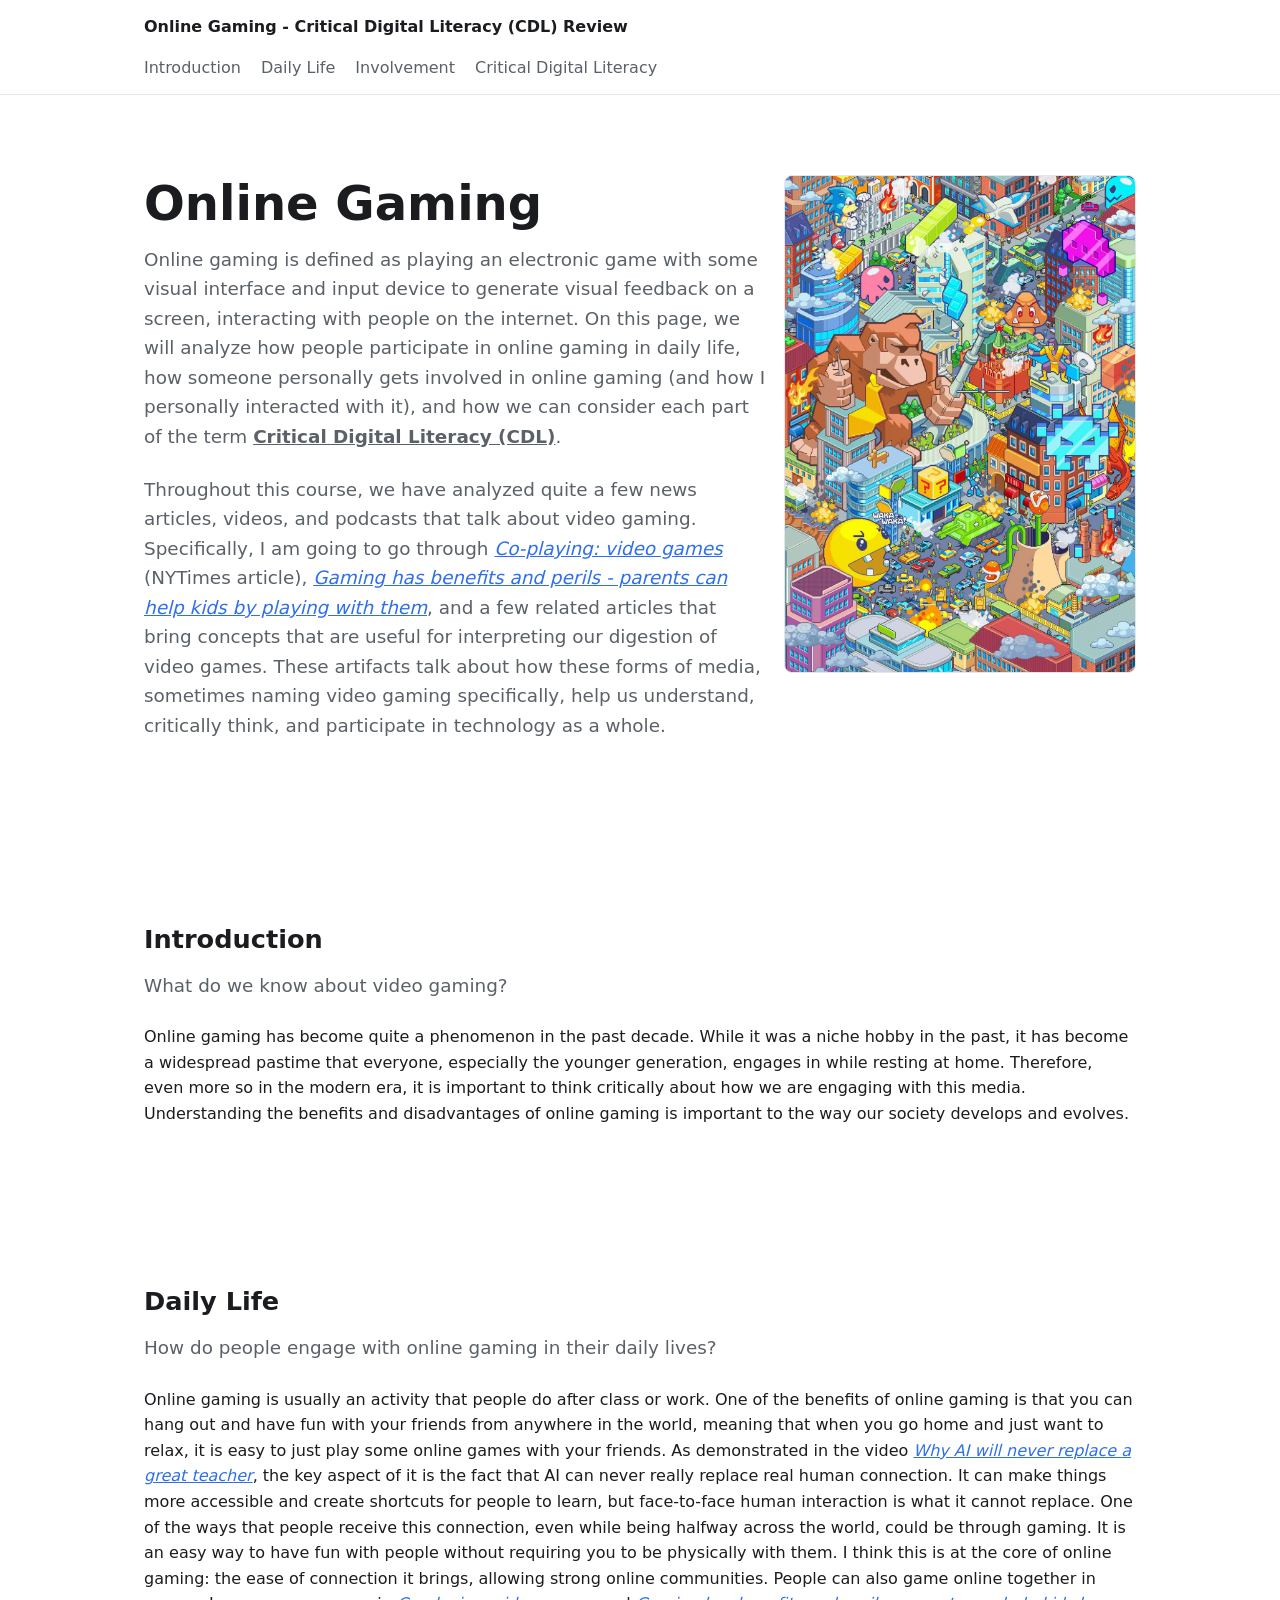
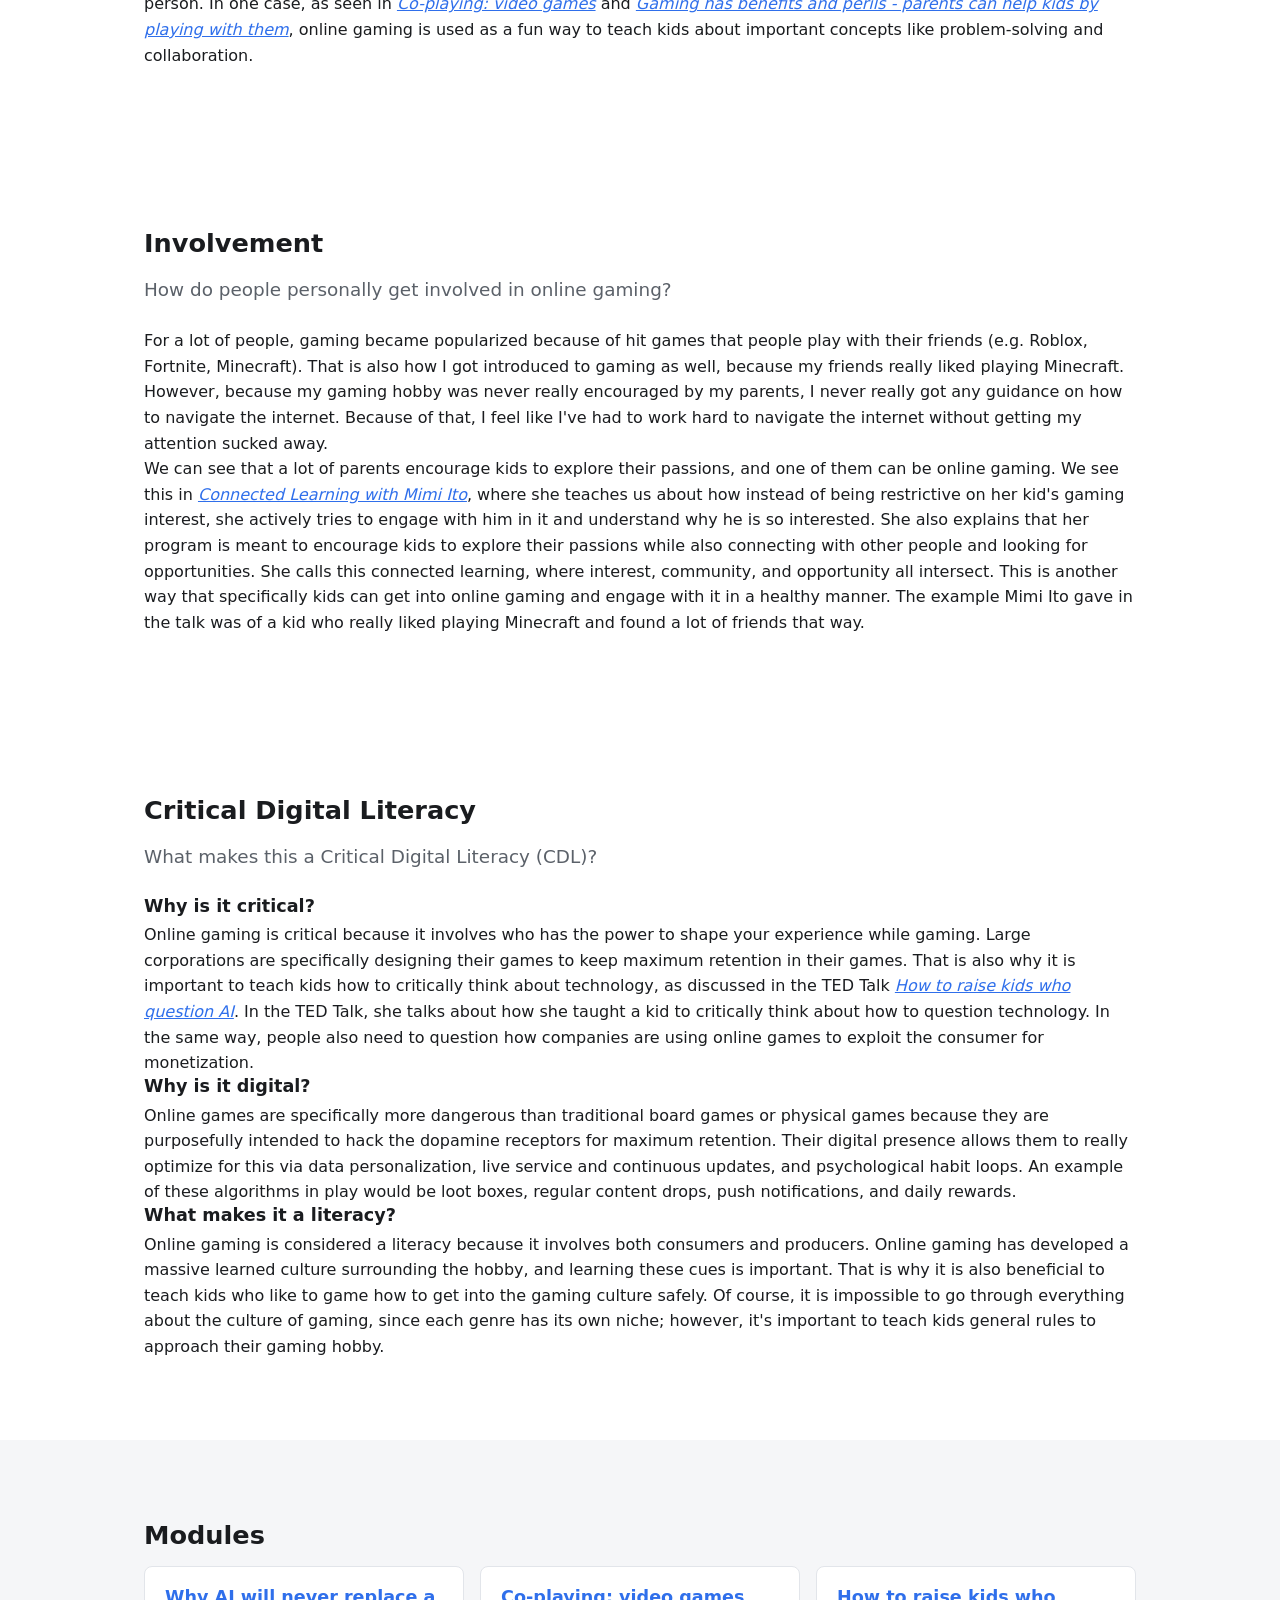
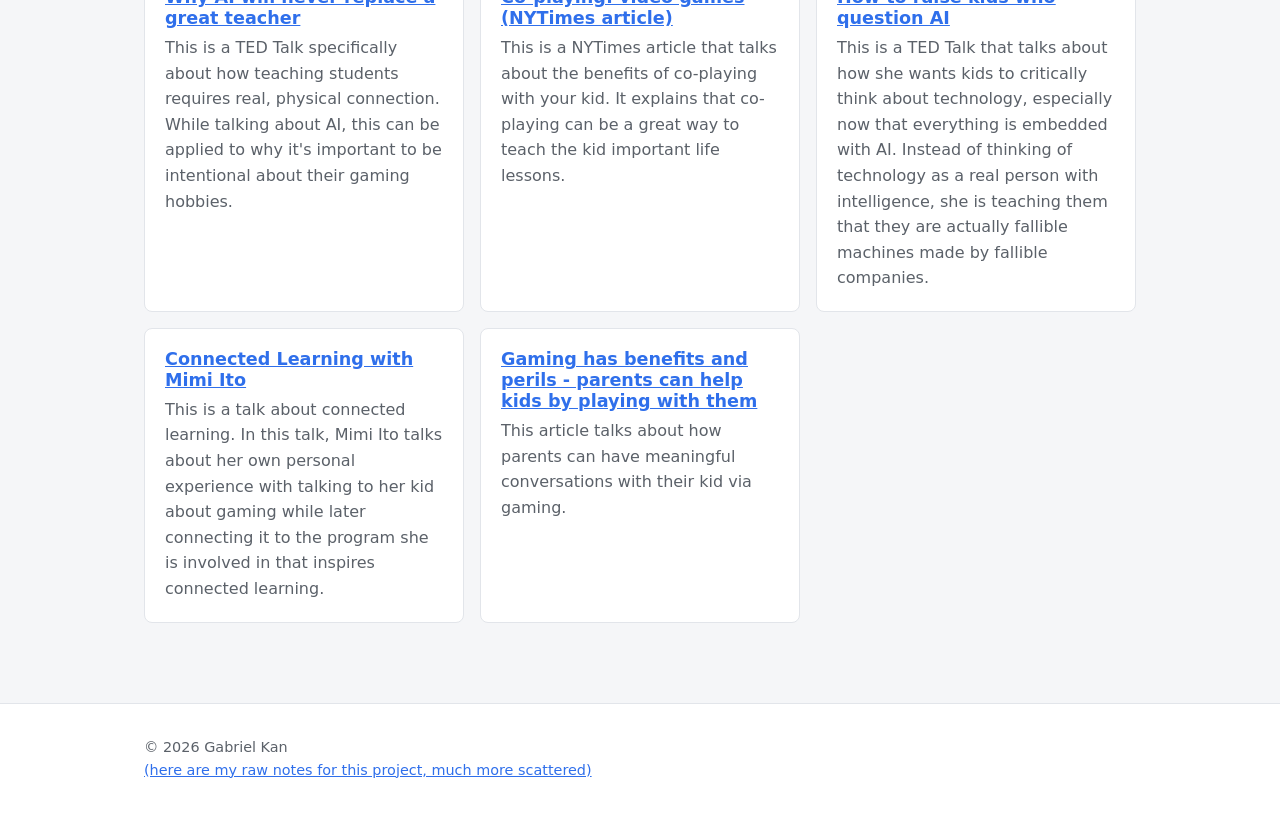
<file: index.html>
<!DOCTYPE html>
<html lang="en">
<head>
  <meta charset="UTF-8" />
  <meta name="viewport" content="width=device-width, initial-scale=1.0" />
  <title>Online Gaming</title>
  <meta name="description" content="A Critical Digital Literacy review of online gaming: how people engage with it in daily life, how they get involved, and what makes it a critical digital literacy." />
  <link rel="icon" href="gaming_icon.png" />
  <link rel="stylesheet" href="css/style.css" />
</head>
<body>
  <header class="site-header">
    <div class="container header-inner">
      <a class="logo" href="./">Online Gaming - Critical Digital Literacy (CDL) Review</a>
      <nav class="nav">
        <a href="#introduction">Introduction</a>
        <a href="#dailylife">Daily Life</a>
        <a href="#involvement">Involvement</a>
        <a href="#term">Critical Digital Literacy</a>
      </nav>
    </div>
  </header>

  <main>
    <section class="hero">
      <div class="container">
        <div class="hero-split">
          <div class="hero-text">
            <h1>Online Gaming</h1>
            <p class="lead">
              Online gaming is defined as playing an electronic game with some visual interface and input device to generate visual feedback on a screen,
              interacting with people on the internet. On this page, we will analyze how people participate in online gaming in daily life,
              how someone personally gets involved in online gaming (and how I personally interacted with it), and how we can consider each part of
              the term <b><u>Critical Digital Literacy (CDL)</u></b>.
            </p>
            <p class="lead">
              Throughout this course, we have analyzed quite a few news articles, videos, and podcasts that talk about video gaming.
              Specifically, I am going to go through <a href="#module-coplaying"><i>Co-playing: video games</i></a> (NYTimes article),
              <a href="#module-perils"><i>Gaming has benefits and perils - parents can help kids by playing with them</i></a>,
              and a few related articles that bring concepts that are useful for interpreting
              our digestion of video games. These artifacts talk about how these forms of media, sometimes naming video gaming specifically,
              help us understand, critically think, and participate in technology as a whole.
            </p>
          </div>  
          <img class="hero-img" src="pixel_art_background.jpg" alt="Pixel art gaming background">
        </div>
      </div>
    </section>

    <section id="introduction" class="hero">
      <div class="container">
        <h2>Introduction</h2>
        <p class="lead">What do we know about video gaming?</p>
        <p>Online gaming has become quite a phenomenon in the past decade. While it was a niche hobby in the past,
          it has become a widespread pastime that everyone, especially the younger generation, engages in while resting at home.
          Therefore, even more so in the modern era, it is important to think critically about how we are engaging with this
          media. Understanding the benefits and disadvantages of online gaming is important to the way our society develops
          and evolves.
        </p>
      </div>
    </section>

    <section id="dailylife" class="hero">
      <div class="container">
        <h2>Daily Life</h2>
        <p class="lead">How do people engage with online gaming in their daily lives?</p>
        <p>Online gaming is usually an activity that people do after class or work. One of the benefits of online gaming is that
          you can hang out and have fun with your friends from anywhere in the world, meaning that when you go home and just want to relax,
          it is easy to just play some online games with your friends. As demonstrated in the video
          <a href="#module-ai-teacher"><i>Why AI will never replace a great teacher</i></a>,
          the key aspect of it is the fact that AI can never really replace real human connection. It can make things more accessible and
          create shortcuts for people to learn, but face-to-face human interaction is what it cannot replace. One of the ways
          that people receive this connection, even while being halfway across the world, could be through gaming. It is an easy way to have
          fun with people without requiring you to be physically with them. I think this is at the core of online gaming: the
          ease of connection it brings, allowing strong online communities. People can also game online together in person. In one case,
          as seen in <a href="#module-coplaying"><i>Co-playing: video games</i></a> and <a href="#module-perils"><i>Gaming has benefits and perils - parents can help kids by playing with them</i></a>,
          online gaming is used as a fun way to teach kids about important concepts like
          problem-solving and collaboration.
        </p>
      </div>
    </section>

    <section id="involvement" class="hero">
      <div class="container">
        <h2>Involvement</h2>
        <p class="lead">How do people personally get involved in online gaming?</p>
        <p>
          For a lot of people, gaming became popularized because of hit games that people play with their friends (e.g. Roblox,
          Fortnite, Minecraft). That is also how I got introduced to gaming as well, because my friends really liked playing Minecraft.
          However, because my gaming hobby was never really encouraged by my parents, I never really got any guidance on how to navigate the internet.
          Because of that, I feel like I've had to work hard to navigate the internet without getting my attention sucked away.
        </p>
        <p>
          We can see that a lot of parents encourage kids to explore their passions, and one of them can be online gaming. We see
          this in <a href="#module-connected-learning"><i>Connected Learning with Mimi Ito</i></a>, where she teaches us about how instead of being restrictive on her kid's gaming
          interest, she actively tries to engage with him in it and understand why he is so interested. She also explains that her program
          is meant to encourage kids to explore their passions while also connecting with other people and looking for opportunities. She
          calls this connected learning, where interest, community, and opportunity all intersect. This is another way that specifically
          kids can get into online gaming and engage with it in a healthy manner. The example Mimi Ito gave in the talk was of a kid who
          really liked playing Minecraft and found a lot of friends that way.
        </p>
      </div>
    </section>

    <section id="term" class="hero">
      <div class="container">
        <h2>Critical Digital Literacy</h2>
        <p class="lead">What makes this a Critical Digital Literacy (CDL)?</p>
        <h3>Why is it critical?</h3>
        <p>
          Online gaming is critical because it involves who has the power to shape your experience while gaming. Large corporations
          are specifically designing their games to keep maximum retention in their games. That is also why it is important to teach kids
          how to critically think about technology, as discussed in the TED Talk
          <a href="#module-question-ai"><i>How to raise kids who question AI</i></a>. In the TED Talk, she talks
          about how she taught a kid to critically think about how to question technology. In the same way, people also need to question
          how companies are using online games to exploit the consumer for monetization.
        </p>
        <h3>Why is it digital?</h3>
        <p>
          Online games are specifically more dangerous than traditional board games or physical games because they are purposefully
          intended to hack the dopamine receptors for maximum retention. Their digital presence allows them to really optimize for
          this via data personalization, live service and continuous updates, and psychological habit loops. An example of these algorithms
          in play would be loot boxes, regular content drops, push notifications, and daily rewards.
        </p>
        <h3>What makes it a literacy?</h3>
        <p>
          Online gaming is considered a literacy because it involves both consumers and producers. Online gaming has developed
          a massive learned culture surrounding the hobby, and learning these cues is important. That is why it is also beneficial
          to teach kids who like to game how to get into the gaming culture safely. Of course, it is impossible to go through everything
          about the culture of gaming, since each genre has its own niche; however, it's important to teach kids general rules to approach
          their gaming hobby.
        </p>
      </div>
    </section>

    <section id="modules" class="hero section-alt">
      <div class="container">
        <h2>Modules</h2>
        <div class="grid">
          <article class="card" id="module-ai-teacher">
            <a href="https://www.ted.com/talks/matt_wu_why_ai_will_never_replace_a_great_teacher?utm_campaign=tedspread&amp;utm_medium=referral&amp;utm_source=tedcomshare" target="_blank" rel="noopener noreferrer">
              <h3>Why AI will never replace a great teacher</h3>
            </a>
            <p>This is a TED Talk specifically about how teaching students requires real, physical connection. While talking about AI,
              this can be applied to why it's important to be intentional about their gaming hobbies.
            </p>
          </article>
          <article class="card" id="module-coplaying">
            <a href="https://www.nytimes.com/2022/06/17/business/ready-player-two-or-three.html?unlocked_article_code=1.21A.oaU3.JiTWK9RVFeW9&amp;smid=url-share" target="_blank" rel="noopener noreferrer">
              <h3>Co-playing: video games (NYTimes article)</h3>
            </a>
            <p>This is a NYTimes article that talks about the benefits of co-playing with your kid. It explains that co-playing can be a
              great way to teach the kid important life lessons.
            </p>
          </article>
          <article class="card" id="module-question-ai">
            <a href="https://www.ted.com/talks/randi_williams_how_to_raise_kids_who_question_ai" target="_blank" rel="noopener noreferrer">
              <h3>How to raise kids who question AI</h3>
            </a>
            <p>This is a TED Talk that talks about how she wants kids to critically think about technology, especially now that everything
              is embedded with AI. Instead of thinking of technology as a real person with intelligence, she is teaching them that they
              are actually fallible machines made by fallible companies.
            </p>
          </article>
          <article class="card" id="module-connected-learning">
            <a href="https://www.youtube.com/watch?v=FgxeozfbiFw" target="_blank" rel="noopener noreferrer">
              <h3>Connected Learning with Mimi Ito</h3>
            </a>
            <p>This is a talk about connected learning. In this talk, Mimi Ito talks about her own personal experience
              with talking to her kid about gaming while later connecting it to the program she is involved in that inspires connected learning.
            </p>
          </article>
          <article class="card" id="module-perils">
            <a href="https://theconversation.com/gaming-has-benefits-and-perils-parents-can-help-kids-by-playing-with-them-151744" target="_blank" rel="noopener noreferrer">
              <h3>Gaming has benefits and perils - parents can help kids by playing with them</h3>
            </a>
            <p>
              This article talks about how parents can have meaningful conversations with their kid via gaming.
            </p>
          </article>
        </div>
      </div>
    </section>
  </main>

  <footer class="site-footer">
    <div class="container">
      <p>&copy; 2026 Gabriel Kan</p>
      <a href="notes.html" target="_blank" rel="noopener noreferrer"><p>(here are my raw notes for this project, much more scattered)</p></a>
    </div>
  </footer>
</body>
</html>
</file>
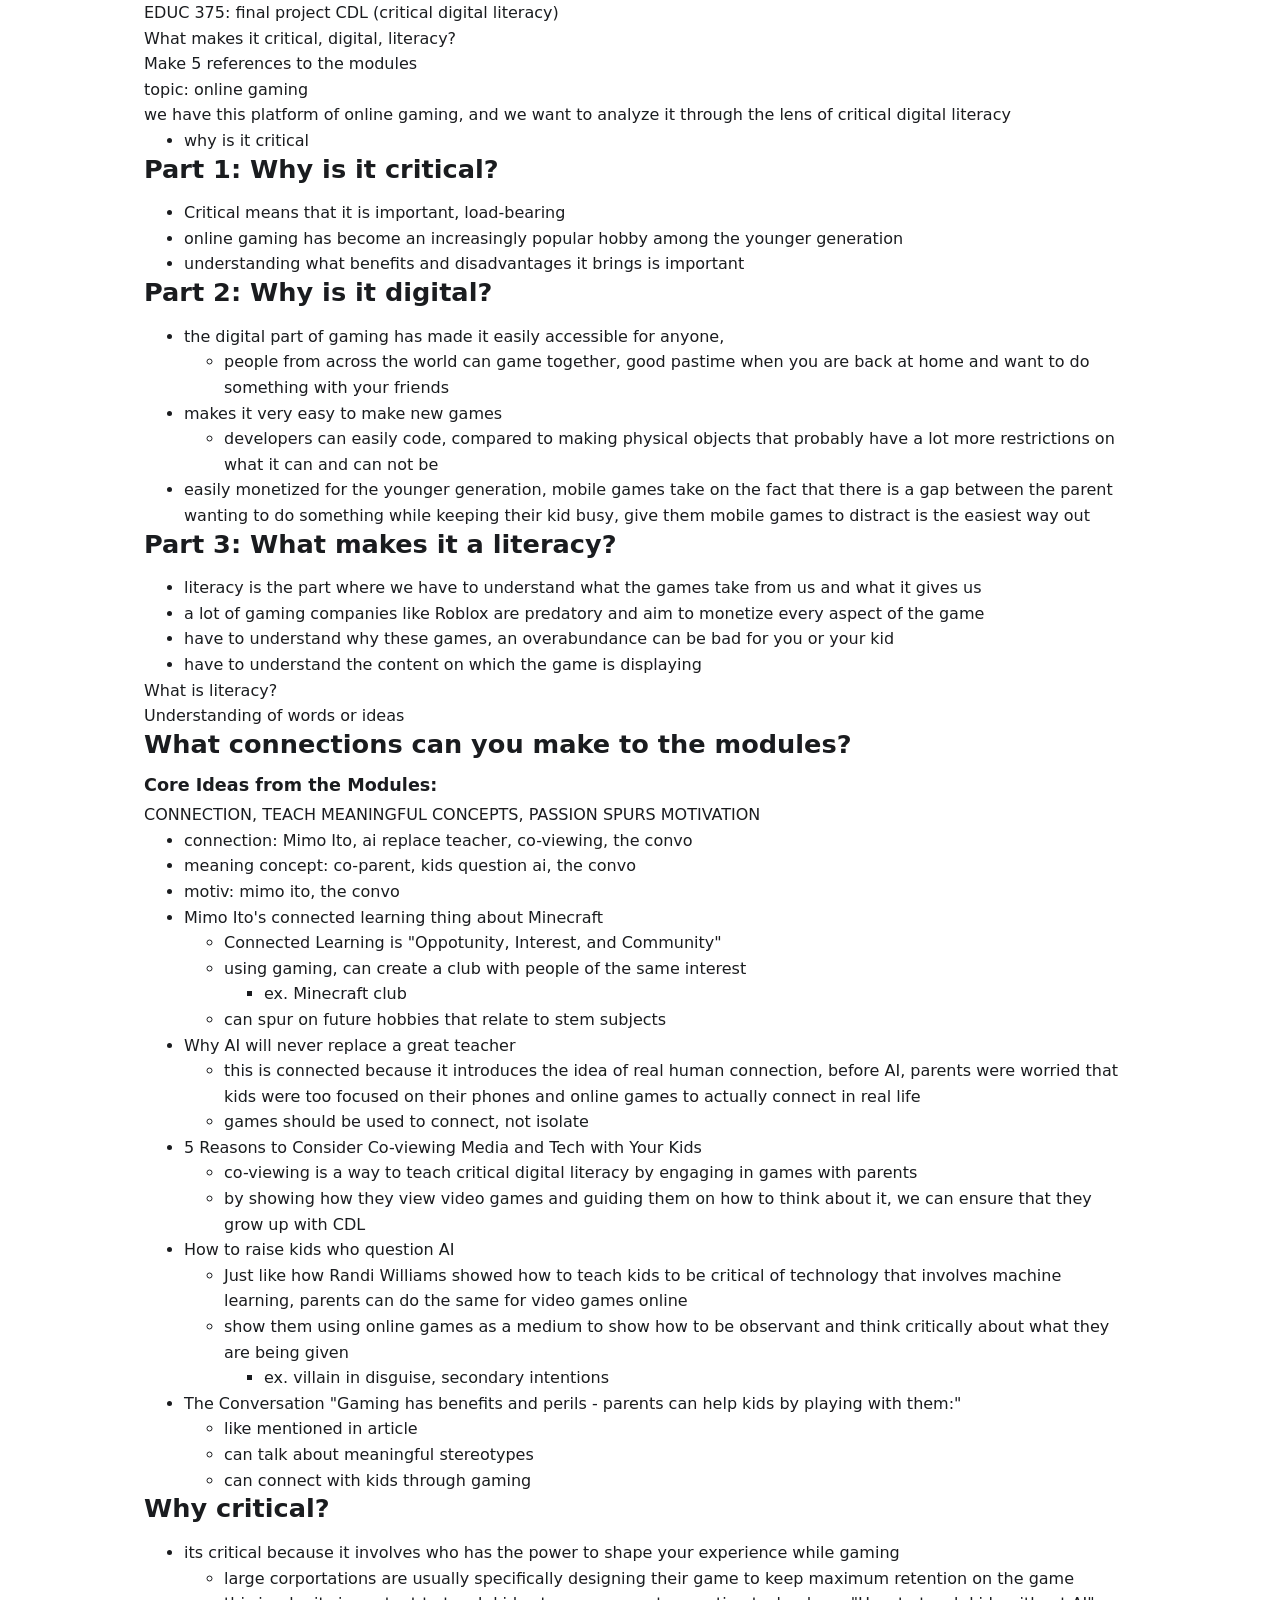
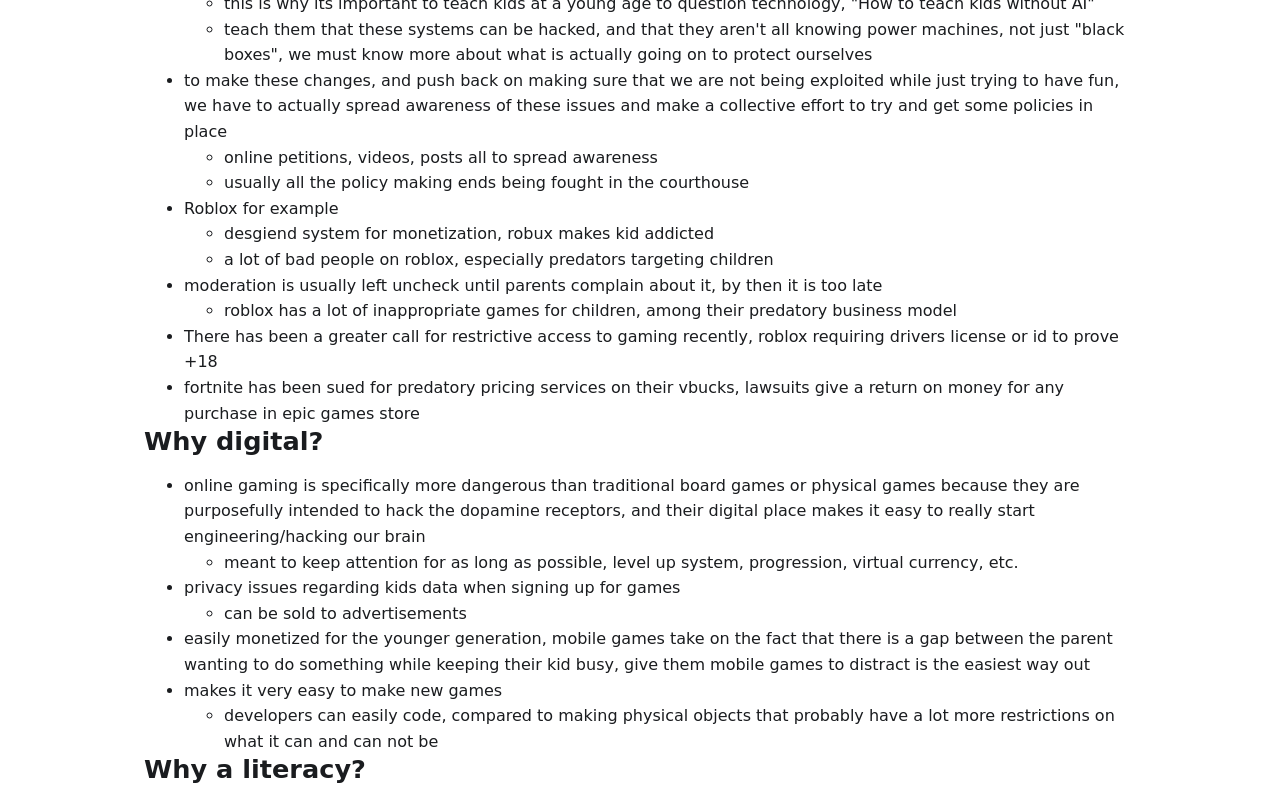
<file: notes.html>
<!DOCTYPE html>
<html lang="en">
<head>
  <meta charset="UTF-8" />
  <meta name="viewport" content="width=device-width, initial-scale=1.0" />
  <title>Online Gaming</title>
  <meta name="description" content="A Critical Digital Literacy review of online gaming: how people engage with it in daily life, how they get involved, and what makes it a critical digital literacy." />
  <link rel="icon" href="gaming_icon.png" />
  <link rel="stylesheet" href="css/style.css" />
</head>
<body>
<main>
  <div class="container">
    <p>EDUC 375: final project CDL (critical digital literacy)</p>
    <p>What makes it critical, digital, literacy?</p>
    <p>Make 5 references to the modules</p>

    <p>topic: online gaming</p>
    <p>we have this platform of online gaming, and we want to analyze it through the lens of critical digital literacy</p>
    <ul>
      <li>why is it critical</li>
    </ul>

    <h2>Part 1: Why is it critical?</h2>
    <ul>
      <li>Critical means that it is important, load-bearing</li>
      <li>online gaming has become an increasingly popular hobby among the younger generation</li>
      <li>understanding what benefits and disadvantages it brings is important</li>
    </ul>

    <h2>Part 2: Why is it digital?</h2>
    <ul>
      <li>the digital part of gaming has made it easily accessible for anyone,
        <ul>
          <li>people from across the world can game together, good pastime when you are back at home and want to do something with your friends</li>
        </ul>
      </li>
      <li>makes it very easy to make new games
        <ul>
          <li>developers can easily code, compared to making physical objects that probably have a lot more restrictions on what it can and can not be</li>
        </ul>
      </li>
      <li>easily monetized for the younger generation, mobile games take on the fact that there is a gap between the parent
        wanting to do something while keeping their kid busy, give them mobile games to distract is the easiest way out</li>
    </ul>

    <h2>Part 3: What makes it a literacy?</h2>
    <ul>
      <li>literacy is the part where we have to understand what the games take from us and what it gives us</li>
      <li>a lot of gaming companies like Roblox are predatory and aim to monetize every aspect of the game</li>
      <li>have to understand why these games, an overabundance can be bad for you or your kid</li>
      <li>have to understand the content on which the game is displaying</li>
    </ul>
    <p>What is literacy?<br />
    Understanding of words or ideas</p>

    <h2>What connections can you make to the modules?</h2>
    <h3>Core Ideas from the Modules:</h3>
    <p>CONNECTION, TEACH MEANINGFUL CONCEPTS, PASSION SPURS MOTIVATION</p>
    <ul>
      <li>connection: Mimo Ito, ai replace teacher, co-viewing, the convo</li>
      <li>meaning concept: co-parent, kids question ai, the convo</li>
      <li>motiv: mimo ito, the convo</li>
    </ul>
    <ul>
      <li>Mimo Ito's connected learning thing about Minecraft
        <ul>
          <li>Connected Learning is "Oppotunity, Interest, and Community"</li>
          <li>using gaming, can create a club with people of the same interest
            <ul>
              <li>ex. Minecraft club</li>
            </ul>
          </li>
          <li>can spur on future hobbies that relate to stem subjects</li>
        </ul>
      </li>
      <li>Why AI will never replace a great teacher
        <ul>
          <li>this is connected because it introduces the idea of real human connection, before AI, parents were worried
            that kids were too focused on their phones and online games to actually connect in real life</li>
          <li>games should be used to connect, not isolate</li>
        </ul>
      </li>
      <li>5 Reasons to Consider Co-viewing Media and Tech with Your Kids
        <ul>
          <li>co-viewing is a way to teach critical digital literacy by engaging in games with parents</li>
          <li>by showing how they view video games and guiding them on how to think about it, we can ensure that they grow up with CDL</li>
        </ul>
      </li>
      <li>How to raise kids who question AI
        <ul>
          <li>Just like how Randi Williams showed how to teach kids to be critical of technology that involves machine learning,
            parents can do the same for video games online</li>
          <li>show them using online games as a medium to show how to be observant and think critically about what they are being given
            <ul>
              <li>ex. villain in disguise, secondary intentions</li>
            </ul>
          </li>
        </ul>
      </li>
      <li>The Conversation "Gaming has benefits and perils - parents can help kids by playing with them:"
        <ul>
          <li>like mentioned in article</li>
          <li>can talk about meaningful stereotypes</li>
          <li>can connect with kids through gaming</li>
        </ul>
      </li>
    </ul>

    <h2>Why critical?</h2>
    <ul>
      <li>its critical because it involves who has the power to shape your experience while gaming
        <ul>
          <li>large corportations are usually specifically designing their game to keep maximum retention on the game</li>
          <li>this is why its important to teach kids at a young age to question technology, "How to teach kids without AI"</li>
          <li>teach them that these systems can be hacked, and that they aren't all knowing power machines, not just "black boxes", we must know more about what is
            actually going on to protect ourselves</li>
        </ul>
      </li>
      <li>to make these changes, and push back on making sure that we are not being exploited while just trying to have fun,
        we have to actually spread awareness of these issues and make a collective effort to try and get some policies in place
        <ul>
          <li>online petitions, videos, posts all to spread awareness</li>
          <li>usually all the policy making ends being fought in the courthouse</li>
        </ul>
      </li>
      <li>Roblox for example
        <ul>
          <li>desgiend system for monetization, robux makes kid addicted</li>
          <li>a lot of bad people on roblox, especially predators targeting children</li>
        </ul>
      </li>
      <li>moderation is usually left uncheck until parents complain about it, by then it is too late
        <ul>
          <li>roblox has a lot of inappropriate games for children, among their predatory business model</li>
        </ul>
      </li>
      <li>There has been a greater call for restrictive access to gaming recently, roblox requiring drivers license or id to prove +18</li>
      <li>fortnite has been sued for predatory pricing services on their vbucks, lawsuits give a return on money for any purchase in epic
        games store</li>
    </ul>

    <h2>Why digital?</h2>
    <ul>
      <li>online gaming is specifically more dangerous than traditional board games or physical games because they are purposefully intended to hack the dopamine receptors, and their digital place makes it easy to really start engineering/hacking our brain
        <ul>
          <li>meant to keep attention for as long as possible, level up system, progression, virtual currency, etc.</li>
        </ul>
      </li>
      <li>privacy issues regarding kids data when signing up for games
        <ul>
          <li>can be sold to advertisements</li>
        </ul>
      </li>
      <li>easily monetized for the younger generation, mobile games take on the fact that there is a gap between the parent
        wanting to do something while keeping their kid busy, give them mobile games to distract is the easiest way out</li>
      <li>makes it very easy to make new games
        <ul>
          <li>developers can easily code, compared to making physical objects that probably have a lot more restrictions on what it can and can not be</li>
        </ul>
      </li>
    </ul>

    <h2>Why a literacy?</h2>
  </div>
</main>
</body>
</html>
</file>
<file: css/style.css>
/* ---------- Design tokens ---------- */
:root {
  --bg: #ffffff;
  --bg-alt: #f5f6f8;
  --text: #1a1c1f;
  --muted: #5b6169;
  --accent: #2f6feb;
  --border: #e2e5ea;

  --container: 64rem;
  --space: 1rem;
  --radius: 0.5rem;
  --font: system-ui, -apple-system, "Segoe UI", Roboto, Helvetica, Arial, sans-serif;
}

@media (prefers-color-scheme: dark) {
  :root {
    --bg: #14161a;
    --bg-alt: #1c1f25;
    --text: #e8eaed;
    --muted: #a2a9b4;
    --accent: #6ea0ff;
    --border: #2a2e36;
  }
}

/* ---------- Reset ---------- */
*, *::before, *::after { box-sizing: border-box; }
body, h1, h2, h3, p, figure, blockquote, ul, ol { margin: 0; }
img, svg, video { display: block; max-width: 100%; height: auto; }

/* ---------- Base ---------- */
html { scroll-behavior: smooth; }

body {
  font-family: var(--font);
  line-height: 1.6;
  color: var(--text);
  background: var(--bg);
  -webkit-font-smoothing: antialiased;
}

h1, h2, h3 { line-height: 1.2; font-weight: 650; }
h1 { font-size: clamp(2rem, 5vw, 3rem); }
h2 { font-size: 1.6rem; margin-bottom: var(--space); }
h3 { font-size: 1.1rem; margin-bottom: 0.35rem; }

a { color: var(--accent); }

:focus-visible {
  outline: 2px solid var(--accent);
  outline-offset: 2px;
}

/* ---------- Layout ---------- */
.container {
  width: 100%;
  max-width: var(--container);
  margin-inline: auto;
  padding-inline: var(--space);
}

.section { padding-block: 4rem; }
.section-alt { background: var(--bg-alt); }

/* ---------- Header ---------- */
.site-header {
  border-bottom: 1px solid var(--border);
  position: sticky;
  top: 0;
  background: var(--bg);
  z-index: 10;
}

.header-inner {
  display: flex;
  flex-wrap: wrap;
  gap: var(--space);
  align-items: center;
  justify-content: space-between;
  padding-block: 0.85rem;
}

.logo {
  font-weight: 700;
  text-decoration: none;
  color: var(--text);
}

.nav { display: flex; gap: 1.25rem; }
.nav a { color: var(--muted); text-decoration: none; }
.nav a:hover { color: var(--text); }

/* ---------- Hero ---------- */
.hero { padding-block: 5rem; }

.lead {
  font-size: 1.15rem;
  color: var(--muted);
  margin-block: 0.75rem 1.5rem;
  max-width: 40rem;
}

.btn {
  display: inline-block;
  padding: 0.65rem 1.25rem;
  border-radius: var(--radius);
  background: var(--accent);
  color: #fff;
  font-weight: 600;
  text-decoration: none;
}

.btn:hover { filter: brightness(1.08); }

/* ---------- Cards ---------- */
.grid {
  display: grid;
  grid-template-columns: repeat(auto-fit, minmax(15rem, 1fr));
  gap: var(--space);
}

.card {
  background: var(--bg);
  border: 1px solid var(--border);
  border-radius: var(--radius);
  padding: 1.25rem;
}

.card p { color: var(--muted); }

/* ---------- Footer ---------- */
.site-footer {
  border-top: 1px solid var(--border);
  padding-block: 2rem;
  color: var(--muted);
  font-size: 0.9rem;
}

/* ---------- Hero with side image ---------- */
.hero-split {
  display: flex;
  align-items: flex-start;
  gap: var(--space);
}

.hero-split .hero-text { flex: 1 1 auto; min-width: 0; }

.hero-img {
  flex: 0 0 auto;
  width: min(22rem, 40%);
  height: auto;
  border-radius: var(--radius);
  border: 1px solid var(--border);
}

@media (max-width: 48rem) {
  .hero-split { flex-direction: column; }
  .hero-img { width: 100%; }
}
</file>
